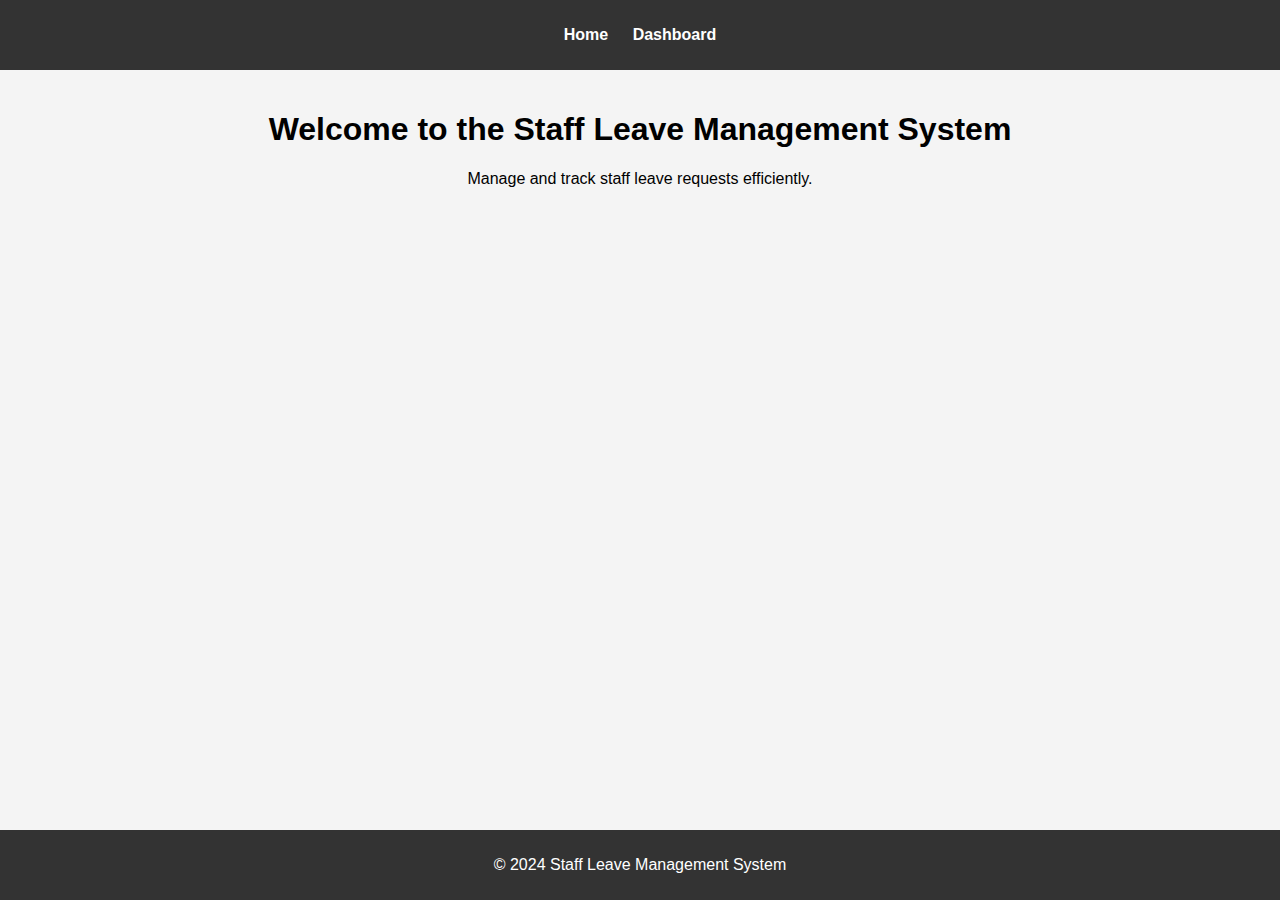
<file: index.html>
<!DOCTYPE html>
<html lang="en">
<head>
    <meta charset="UTF-8">
    <meta name="viewport" content="width=device-width, initial-scale=1.0">
    <title>Staff Leave Management System</title>
    <link rel="stylesheet" href="styles.css">
</head>
<body>
    <header>
        <nav>
            <ul>
                <li><a href="index.html">Home</a></li>
                <li><a href="dashboard/dashboard.html">Dashboard</a></li>
                
            </ul>
        </nav>
    </header>
    <main>
        <h1>Welcome to the Staff Leave Management System</h1>
        <p>Manage and track staff leave requests efficiently.</p>
    </main>
    <footer>
        <p>&copy; 2024 Staff Leave Management System</p>
    </footer>
</body>
</html>
</file>
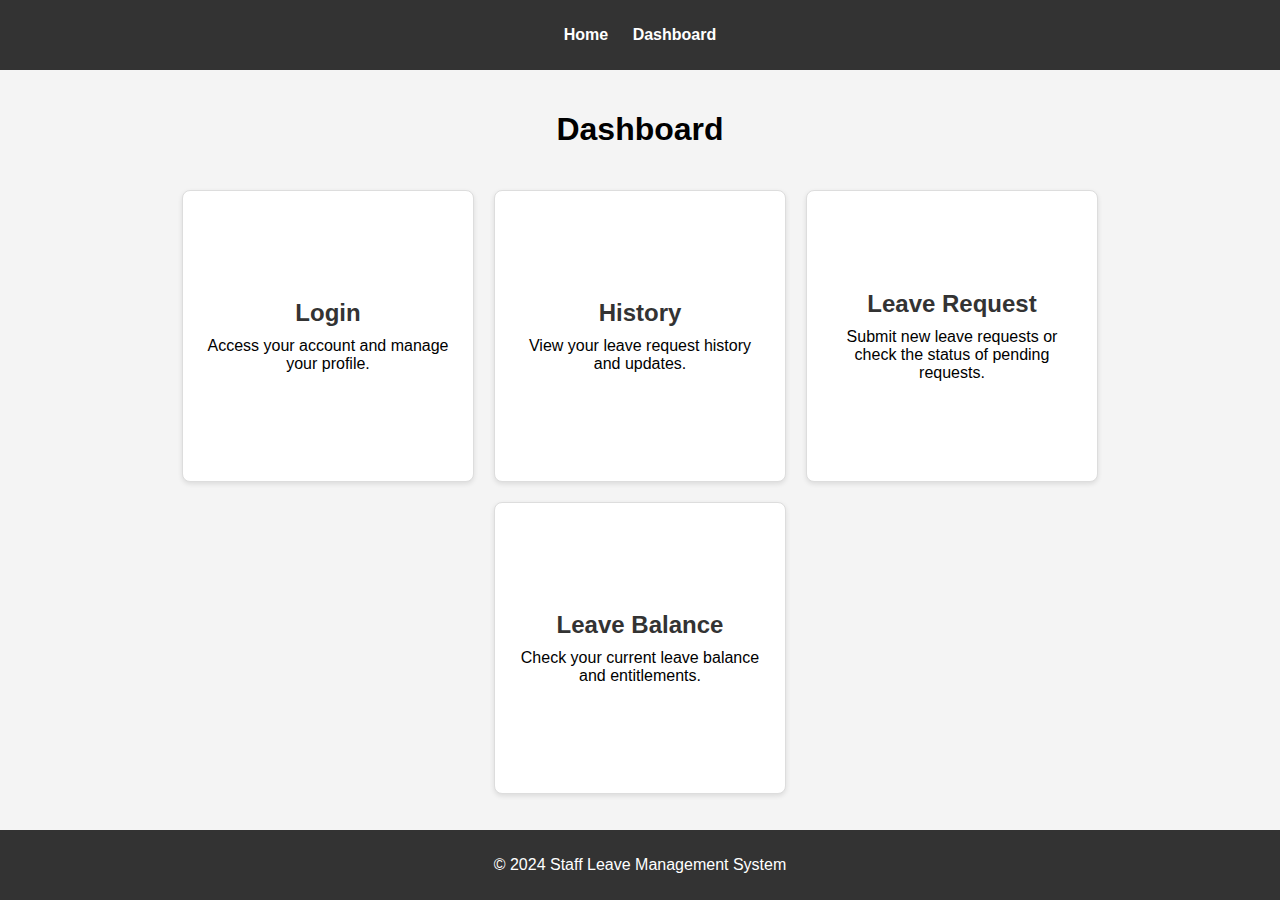
<file: dashboard/dashboard.html>
<!DOCTYPE html>
<html lang="en">
<head>
    <meta charset="UTF-8">
    <meta name="viewport" content="width=device-width, initial-scale=1.0">
    <title>Dashboard - Staff Leave Management System</title>
    <link rel="stylesheet" href="../styles.css">
    <link rel="stylesheet" href="dashboard.css">
</head>
<body>
    <header>
        <nav>
            <ul>
                <li><a href="../index.html">Home</a></li>
                <li><a href="dashboard.html">Dashboard</a></li>
                
            </ul>
        </nav>
    </header>
    <main>
        <h1>Dashboard</h1>
        <section class="dashboard-boxes">
            <article class="dashboard-box">
                <h2><a href="../login/login.html">Login</a></h2>
                <p>Access your account and manage your profile.</p>
            </article>
            <article class="dashboard-box">
                <h2><a href="../history/history.html">History</a></h2>
                <p>View your leave request history and updates.</p>
            </article>
            <article class="dashboard-box">
                <h2><a href="../leaveReq/leave-request.html">Leave Request</a></h2>
                <p>Submit new leave requests or check the status of pending requests.</p>
            </article>
            <article class="dashboard-box">
                <h2><a href="../leave-balance/leave-balance.html">Leave Balance</a></h2>
                <p>Check your current leave balance and entitlements.</p>
            </article>
        </section>
    </main>
    <footer>
        <p>&copy; 2024 Staff Leave Management System</p>
    </footer>
</body>
</html>
</file>
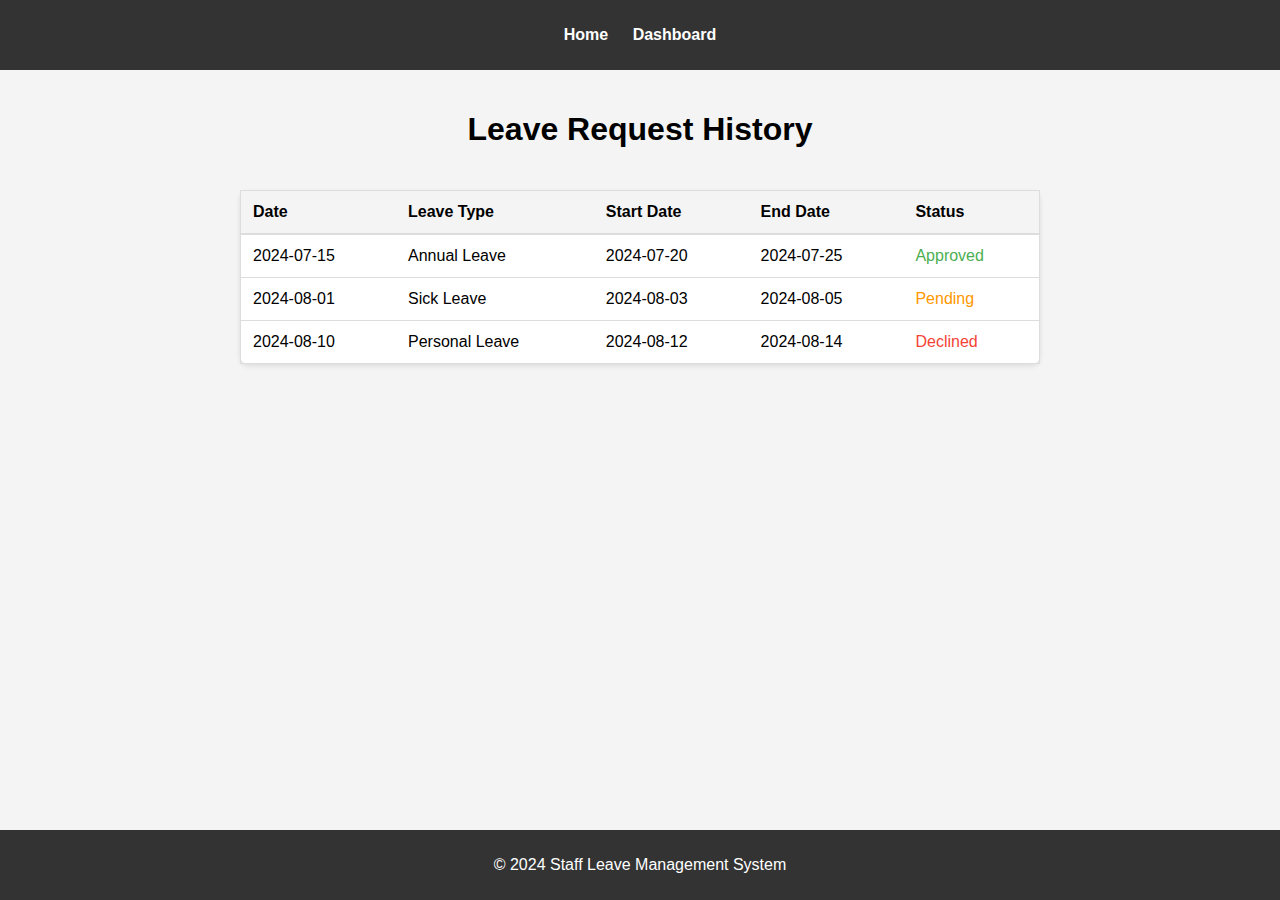
<file: history/history.html>
<!DOCTYPE html>
<html lang="en">
<head>
    <meta charset="UTF-8">
    <meta name="viewport" content="width=device-width, initial-scale=1.0">
    <title>History - Staff Leave Management System</title>
    <link rel="stylesheet" href="../styles.css">
    <link rel="stylesheet" href="history.css">
</head>
<body>
    <header>
        <nav>
            <ul>
                <li><a href="../index.html">Home</a></li>
                <li><a href="../dashboard/dashboard.html">Dashboard</a></li>

            </ul>
        </nav>
    </header>
    <main>
        <h1>Leave Request History</h1>
        <section class="history-table">
            <table>
                <thead>
                    <tr>
                        <th>Date</th>
                        <th>Leave Type</th>
                        <th>Start Date</th>
                        <th>End Date</th>
                        <th>Status</th>
                    </tr>
                </thead>
                <tbody>
                    <tr>
                        <td>2024-07-15</td>
                        <td>Annual Leave</td>
                        <td>2024-07-20</td>
                        <td>2024-07-25</td>
                        <td class="approved">Approved</td>
                    </tr>
                    <tr>
                        <td>2024-08-01</td>
                        <td>Sick Leave</td>
                        <td>2024-08-03</td>
                        <td>2024-08-05</td>
                        <td class="pending">Pending</td>
                    </tr>
                    <tr>
                        <td>2024-08-10</td>
                        <td>Personal Leave</td>
                        <td>2024-08-12</td>
                        <td>2024-08-14</td>
                        <td class="declined">Declined</td>
                    </tr>
                    <!-- Add more rows as needed -->
                </tbody>
            </table>
        </section>
    </main>
    <footer>
        <p>&copy; 2024 Staff Leave Management System</p>
    </footer>
</body>
</html>
</file>
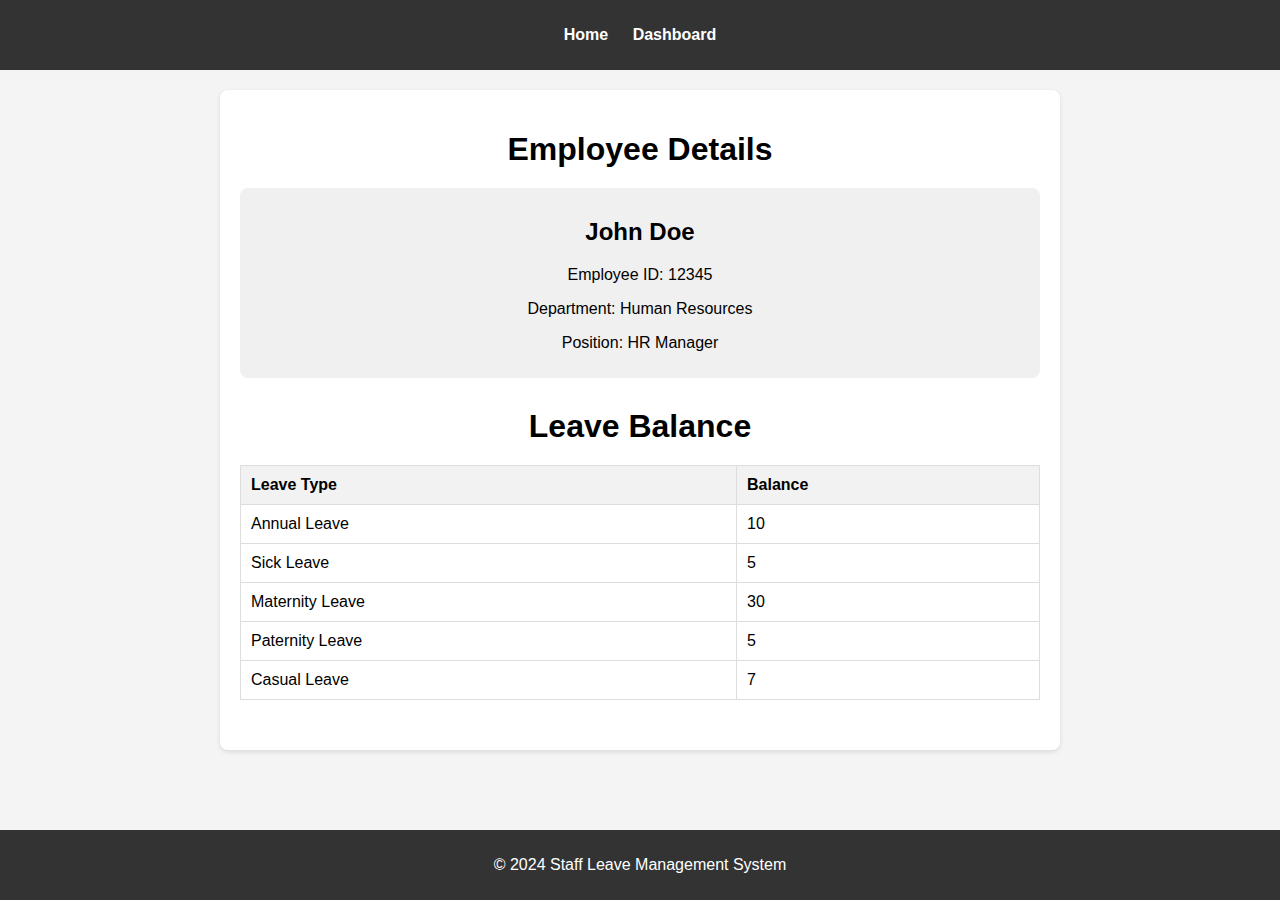
<file: leave-balance/leave-balance.html>
<!DOCTYPE html>
<html lang="en">
<head>
    <meta charset="UTF-8">
    <meta name="viewport" content="width=device-width, initial-scale=1.0">
    <title>Leave Balance - Staff Leave Management System</title>
    <link rel="stylesheet" href="../styles.css">
    <link rel="stylesheet" href="leave-balance.css">
</head>
<body>
    <header>
        <nav>
            <ul>
                <li><a href="../index.html">Home</a></li>
                <li><a href="../dashboard/dashboard.html">Dashboard</a></li>
            </ul>
        </nav>
    </header>
    <main>
        <section class="employee-details">
            <h1>Employee Details</h1>
            <article>
                <h2>John Doe</h2>
                <p>Employee ID: 12345</p>
                <p>Department: Human Resources</p>
                <p>Position: HR Manager</p>
            </article>
        </section>
        <section class="leave-balance">
            <h1>Leave Balance</h1>
            <table>
                <thead>
                    <tr>
                        <th>Leave Type</th>
                        <th>Balance</th>
                    </tr>
                </thead>
                <tbody>
                    <tr>
                        <td>Annual Leave</td>
                        <td>10</td>
                    </tr>
                    <tr>
                        <td>Sick Leave</td>
                        <td>5</td>
                    </tr>
                    <tr>
                        <td>Maternity Leave</td>
                        <td>30</td>
                    </tr>
                    <tr>
                        <td>Paternity Leave</td>
                        <td>5</td>
                    </tr>
                    <tr>
                        <td>Casual Leave</td>
                        <td>7</td>
                    </tr>
                </tbody>
            </table>
        </section>
    </main>
    <footer>
        <p>&copy; 2024 Staff Leave Management System</p>
    </footer>
</body>
</html>
</file>
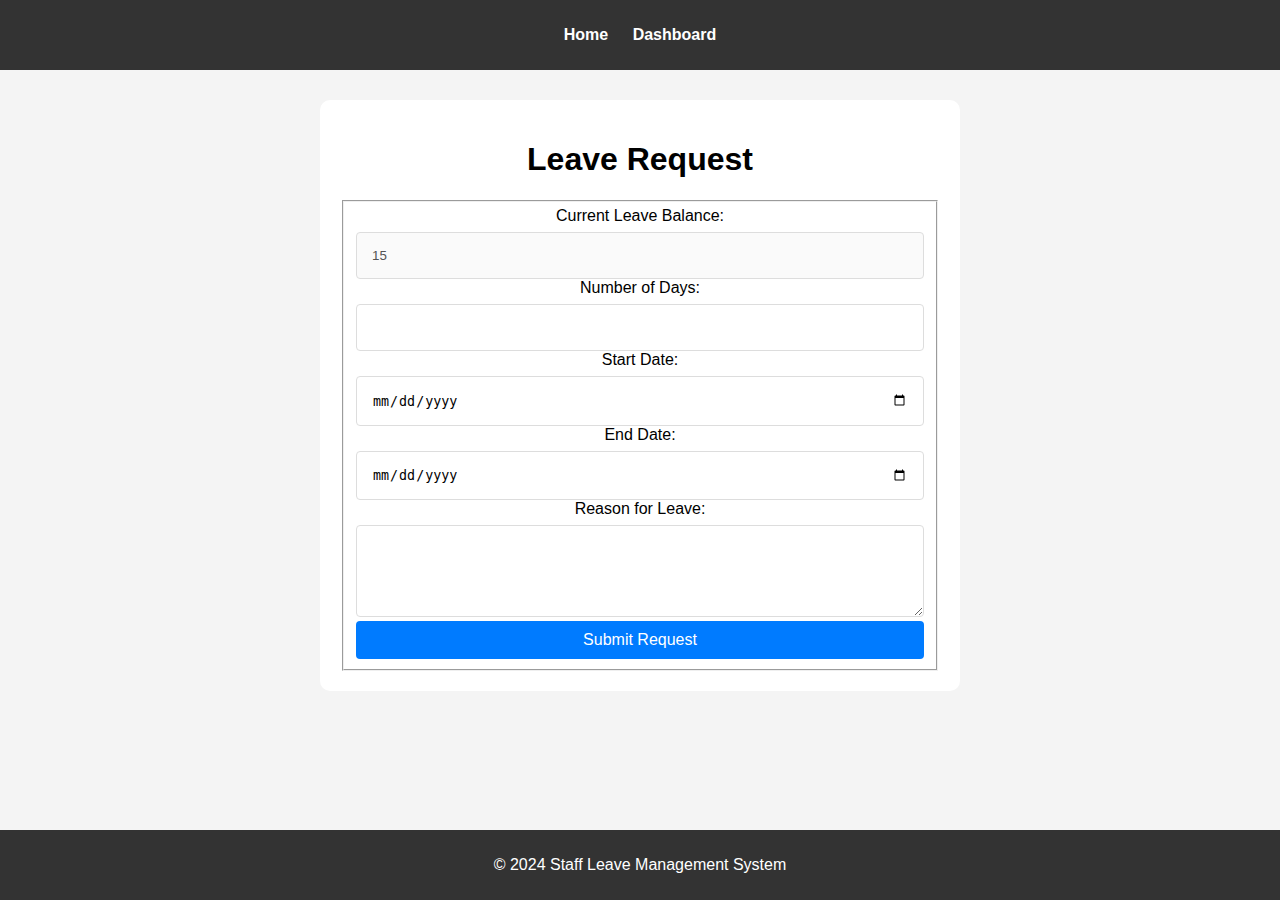
<file: leaveReq/leave-request.html>
<!DOCTYPE html>
<html lang="en">
<head>
    <meta charset="UTF-8">
    <meta name="viewport" content="width=device-width, initial-scale=1.0">
    <title>Leave Request - Staff Leave Management System</title>
    <link rel="stylesheet" href="../styles.css">
    <link rel="stylesheet" href="leave-request.css">
</head>
<body>
    <header>
        <nav>
            <ul>
                <li><a href="../index.html">Home</a></li>
                <li><a href="../dashboard/dashboard.html">Dashboard</a></li>
            </ul>
        </nav>
    </header>
    <main>
        <section class="leave-request">
            <h1>Leave Request</h1>
            <form action="" method="post">
                <fieldset>
                    
                    
                    <article class="form-item">
                        <label for="current-balance">Current Leave Balance:</label>
                        <input type="text" id="current-balance" name="current-balance" value="15" disabled>
                    </article>

                    <article class="form-item">
                        <label for="leave-days">Number of Days:</label>
                        <input type="number" id="leave-days" name="leave-days" min="1" max="30" required>
                    </article>

                    <article class="form-item">
                        <label for="start-date">Start Date:</label>
                        <input type="date" id="start-date" name="start-date" required>
                    </article>

                    <article class="form-item">
                        <label for="end-date">End Date:</label>
                        <input type="date" id="end-date" name="end-date" required>
                    </article>

                    <article class="form-item">
                        <label for="reason">Reason for Leave:</label>
                        <textarea id="reason" name="reason" rows="4" required></textarea>
                    </article>

                    <button type="submit">Submit Request</button>
                </fieldset>
            </form>
        </section>
    </main>
    <footer>
        <p>&copy; 2024 Staff Leave Management System</p>
    </footer>
</body>
</html>
</file>
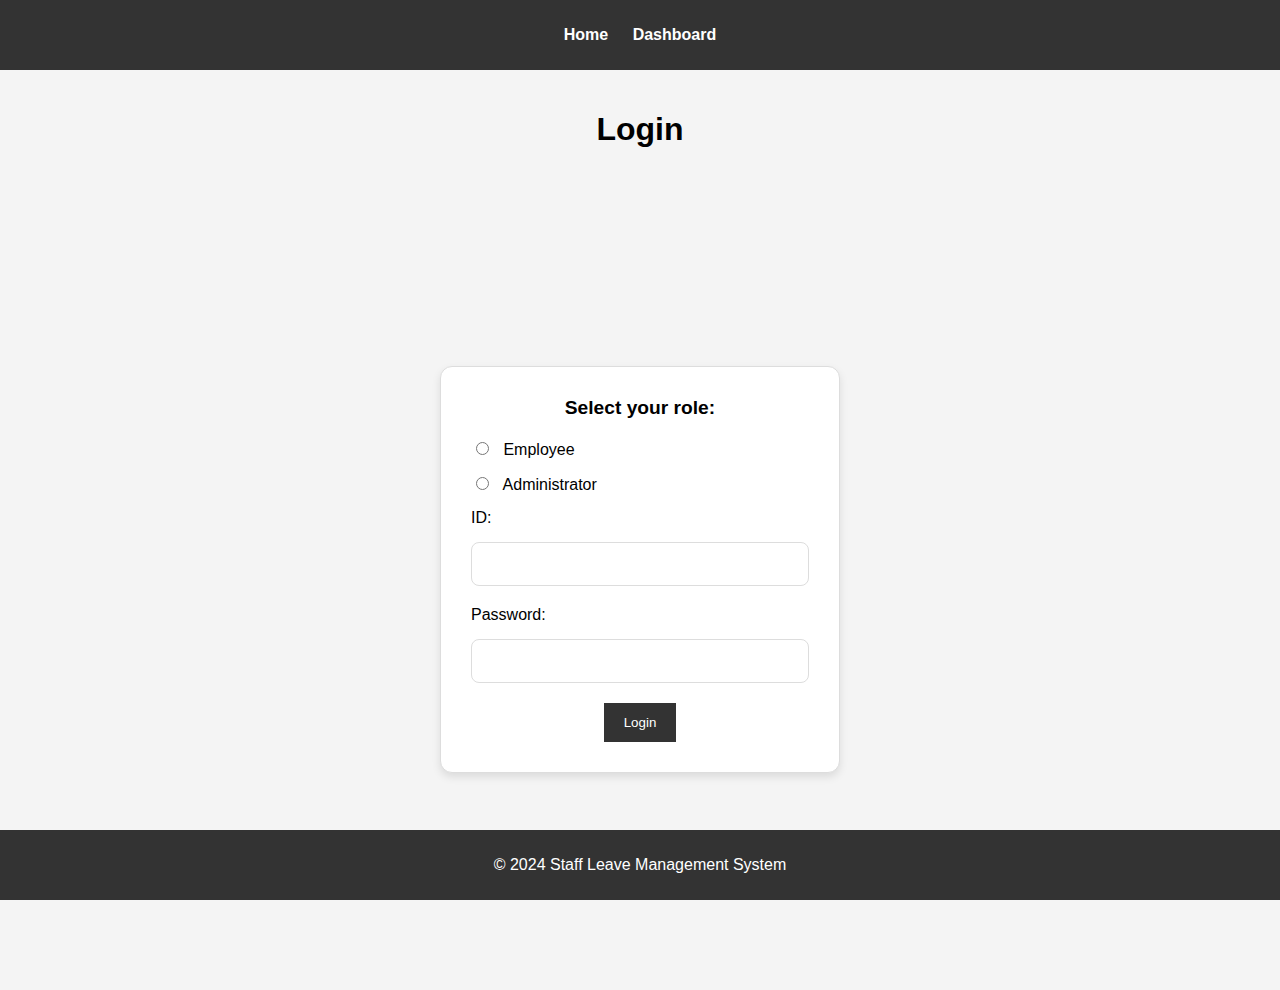
<file: login/login.html>
<!DOCTYPE html>
<html lang="en">
<head>
    <meta charset="UTF-8">
    <meta name="viewport" content="width=device-width, initial-scale=1.0">
    <title>Login - Staff Leave Management System</title>
    <link rel="stylesheet" href="../styles.css">
    <link rel="stylesheet" href="login.css">
</head>
<body>
    <header>
        <nav>
            <ul>
                <li><a href="../index.html">Home</a></li>
                <li><a href="../dashboard/dashboard.html">Dashboard</a></li>
            </ul>
        </nav>
    </header>
    <main>
        <h1>Login</h1>
        <section class="login-form">
            <form action="" method="post">
                <fieldset>
                    <legend>Select your role:</legend>
                    <label>
                        <input type="radio" name="role" value="employee" required>
                        Employee
                    </label>
                    <label>
                        <input type="radio" name="role" value="administrator" required>
                        Administrator
                    </label>
                </fieldset>
                <div id="login-fields">
                    <label for="user-id">ID:</label>
                    <input type="text" id="user-id" name="user-id" required>
                    <label for="password">Password:</label>
                    <input type="password" id="password" name="password" required>
                    <button type="submit">Login</button>
                </div>
            </form>
        </section>
    </main>
    <footer>
        <p>&copy; 2024 Staff Leave Management System</p>
    </footer>
</body>
</html>
</file>
<file: styles.css>
/* Existing styles */
body {
    font-family: Arial, sans-serif;
    margin: 0;
    padding: 0;
    background-color: #f4f4f4;
}

header {
    background-color: #333;
    color: #fff;
    padding: 10px 0;
    text-align: center;
}

nav ul {
    list-style: none;
    padding: 0;
}

nav ul li {
    display: inline;
    margin: 0 10px;
}

nav ul li a {
    color: #fff;
    text-decoration: none;
    font-weight: bold;
}

nav ul li a:hover {
    text-decoration: underline;
}

main {
    padding: 20px;
    text-align: center;
}

footer {
    background-color: #333;
    color: #fff;
    text-align: center;
    padding: 10px 0;
    position: fixed;
    width: 100%;
    bottom: 0;
}
</file>
<file: dashboard/dashboard.css>
/* Styles for dashboard boxes */
.dashboard-boxes {
    display: flex;
    flex-wrap: wrap;
    justify-content: center;
    gap: 20px;
    padding: 20px; /* Add padding around the boxes */
}

.dashboard-box {
    background-color: #fff;
    border: 1px solid #ddd;
    border-radius: 8px;
    box-shadow: 0 2px 5px rgba(0, 0, 0, 0.1);
    width: 250px;
    height: 250px; /* Fixed height to make the box square */
    display: flex;
    flex-direction: column;
    align-items: center;
    justify-content: center;
    text-align: center;
    padding: 20px; /* Add padding inside the box */
}

.dashboard-box h2 {
    margin: 0 0 10px;
}

.dashboard-box p {
    margin: 0;
}

.dashboard-box a {
    color: #333;
    text-decoration: none;
    font-weight: bold;
}

.dashboard-box a:hover {
    text-decoration: underline;
}
</file>
<file: history/history.css>
/* Styles for history table */
.history-table {
    display: flex;
    justify-content: center;
    padding: 20px;
}

table {
    width: 100%;
    max-width: 800px;
    border-collapse: collapse;
    background-color: #fff;
    border: 1px solid #ddd;
    border-radius: 8px;
    box-shadow: 0 2px 5px rgba(0, 0, 0, 0.1);
}

thead {
    background-color: #f4f4f4;
    border-bottom: 2px solid #ddd;
}

th, td {
    padding: 12px;
    text-align: left;
    border-bottom: 1px solid #ddd;
}

th {
    font-weight: bold;
}

tr:last-child td {
    border-bottom: none;
}

.approved {
    color: #4caf50; /* Green for approved */
}

.pending {
    color: #ff9800; /* Orange for pending */
}

.declined {
    color: #f44336; /* Red for declined */
}
</file>
<file: leave-balance/leave-balance.css>
main {
    max-width: 800px;
    margin: 20px auto;
    padding: 20px;
    background-color: white;
    border-radius: 8px;
    box-shadow: 0 2px 5px rgba(0, 0, 0, 0.1);
}

h1 {
    text-align: center;
    margin-bottom: 20px;
}

.employee-details,
.leave-balance {
    margin-bottom: 30px;
}

.employee-details article {
    padding: 10px;
    background-color: #f0f0f0;
    border-radius: 8px;
    margin-bottom: 10px;
}

.leave-balance table {
    width: 100%;
    border-collapse: collapse;
}

.leave-balance th, 
.leave-balance td {
    padding: 10px;
    border: 1px solid #ddd;
    text-align: left;
}

.leave-balance th {
    background-color: #f2f2f2;
}
</file>
<file: leaveReq/leave-request.css>
main {
    max-width: 600px;
    margin: 30px auto;
    padding: 20px;
    background-color: white;
    border-radius: 10px;
    
}

.leave-request form {
    display: grid;
    gap: 15px;
}

.leave-request label {
    display: block;
    margin-bottom: 7px;
}

.leave-request input,
.leave-request textarea {
    width: 100%;
    padding: 15px;
    border: 1px solid #ddd;
    border-radius: 4px;
    box-sizing: border-box;
}

button {
    background-color: #007bff;
    color: white;
    border: none;
    padding: 10px;
    border-radius: 4px;
    cursor: pointer;
    font-size: 16px;
    width: 100%;
}

button:hover {
    background-color: #0056b3;
}
</file>
<file: login/login.css>
/* Styles for login page form */
.login-form {
    display: flex;
    justify-content: center;
    align-items: center;
    height: calc(100vh - 60px - 40px); /* Adjust height based on header and footer */
    background-color: #f4f4f4; /* Light background for contrast */
}

form {
    background-color: #fff;
    border: 1px solid #ddd;
    border-radius: 12px; /* More rounded corners for a modern look */
    box-shadow: 0 4px 8px rgba(0, 0, 0, 0.1); /* Slightly larger shadow for more depth */
    padding: 30px; /* More padding for spacious layout */
    width: 100%;
    max-width: 400px; /* Increased max-width for better layout on larger screens */
    box-sizing: border-box; /* Include padding and border in width */
    text-align: center;
    margin: 20px; /* Add margin for spacing */
}

fieldset {
    border: none;
    margin: 0;
    padding: 0;
}

legend {
    font-weight: bold;
    font-size: 1.2em; /* Larger font size for emphasis */
    margin-bottom: 20px; /* More space below the legend */
}

label {
    display: block;
    margin-bottom: 15px; /* Slightly larger margin for better spacing */
    text-align: left; /* Align text left for better readability */
    font-size: 1em; /* Standard font size for labels */
}

input[type="radio"] {
    margin-right: 10px;
}

input[type="text"],
input[type="password"] {
    width: 100%;
    padding: 12px; /* Increased padding for easier interaction */
    margin-bottom: 20px; /* More space below inputs */
    border: 1px solid #ddd;
    border-radius: 8px; /* More rounded corners */
    box-sizing: border-box; /* Include padding and border in width */
    font-size: 1em; /* Standard font size */
}

button {
    background-color: #333;
    color: #fff;
    border: none;
    padding: 12px 20px; /* Increased padding for better
</file>
